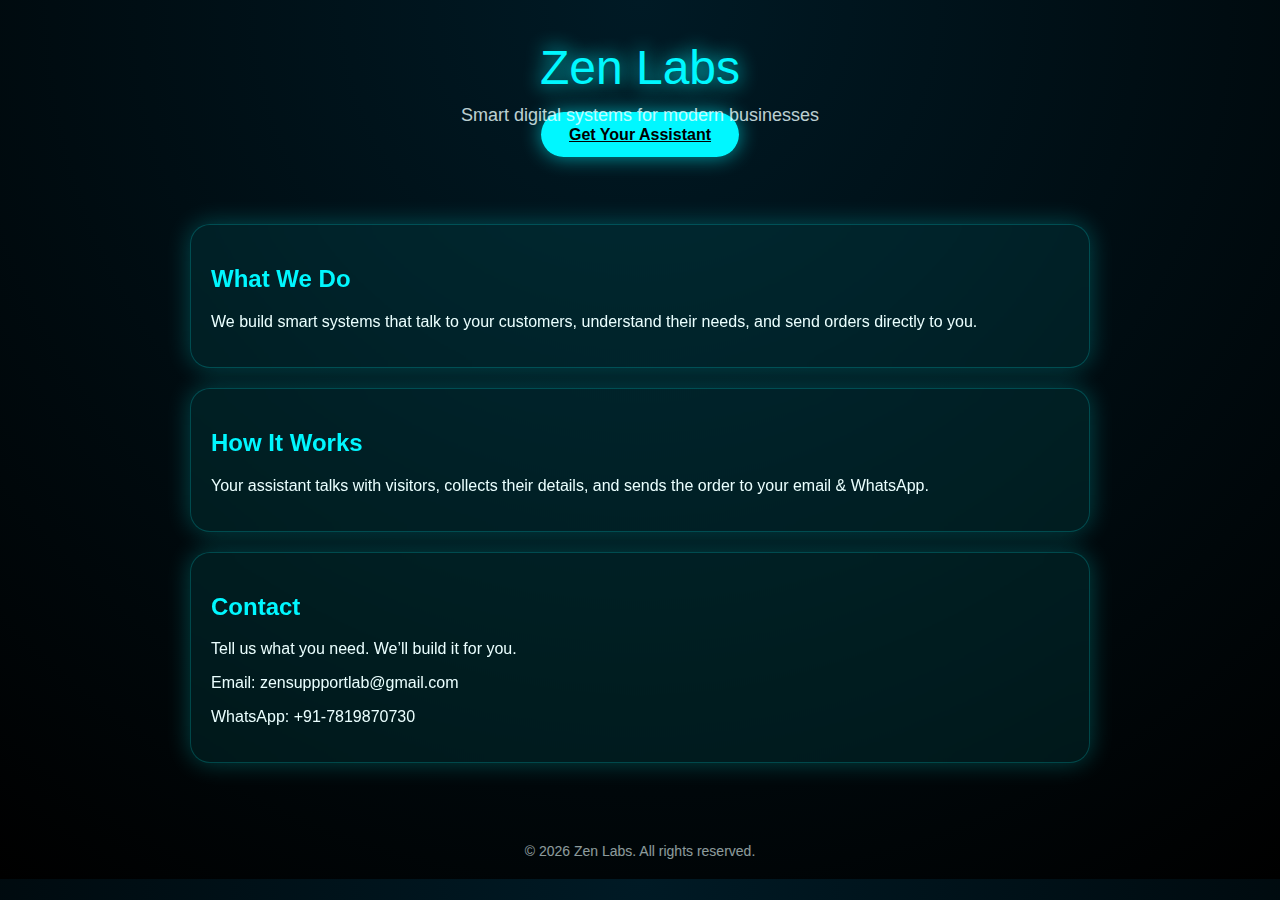
<file: inder.html>
<!DOCTYPE html>
<html lang="en">
<head>
  <meta charset="UTF-8">
  <title>Zen Labs</title>
  <meta name="viewport" content="width=device-width, initial-scale=1.0">

  <style>
    body {
      margin: 0;
      font-family: Arial, sans-serif;
      background: radial-gradient(circle at top, #001a25, #000);
      color: #eaffff;
    }

    header {
      padding: 40px 20px;
      text-align: center;
    }

    .logo {
      font-size: 48px;
      color: #00f7ff;
      text-shadow: 0 0 20px #00f7ff;
      margin-bottom: 10px;
    }

    .tagline {
      opacity: 0.8;
      font-size: 18px;
    }

    .hero-btn {
      margin-top: 25px;
      padding: 14px 28px;
      border-radius: 30px;
      border: none;
      background: #00f7ff;
      color: #000;
      font-weight: bold;
      cursor: pointer;
      box-shadow: 0 0 20px rgba(0,247,255,0.6);
    }

    section {
      padding: 40px 20px;
      max-width: 900px;
      margin: auto;
    }

    .box {
      background: rgba(0,255,255,0.08);
      backdrop-filter: blur(12px);
      border-radius: 20px;
      padding: 20px;
      margin-bottom: 20px;
      border: 1px solid rgba(0,255,255,0.2);
      box-shadow: 0 0 25px rgba(0,255,255,0.25);
    }

    .box h2 {
      color: #00f7ff;
    }

    footer {
      text-align: center;
      padding: 20px;
      opacity: 0.6;
      font-size: 14px;
    }
  </style>
</head>
<body>

  <header>
    <div class="logo">Zen Labs</div>
    <div class="tagline">Smart digital systems for modern businesses</div>
    <a href="assistant.html" class="hero-btn">Get Your Assistant</a>
  </header>

  <section>
    <div class="box">
      <h2>What We Do</h2>
      <p>We build smart systems that talk to your customers, understand their needs, and send orders directly to you.</p>
    </div>

    <div class="box">
      <h2>How It Works</h2>
      <p>Your assistant talks with visitors, collects their details, and sends the order to your email & WhatsApp.</p>
    </div>

    <div class="box">
      <h2>Contact</h2>
      <p>Tell us what you need. We’ll build it for you.</p>
      <p>Email: zensuppportlab@gmail.com</p>
      <p>WhatsApp: +91-7819870730</p>
    </div>
  </section>

  <footer>
    © 2026 Zen Labs. All rights reserved.
  </footer>

</body>
</html>
</file>
